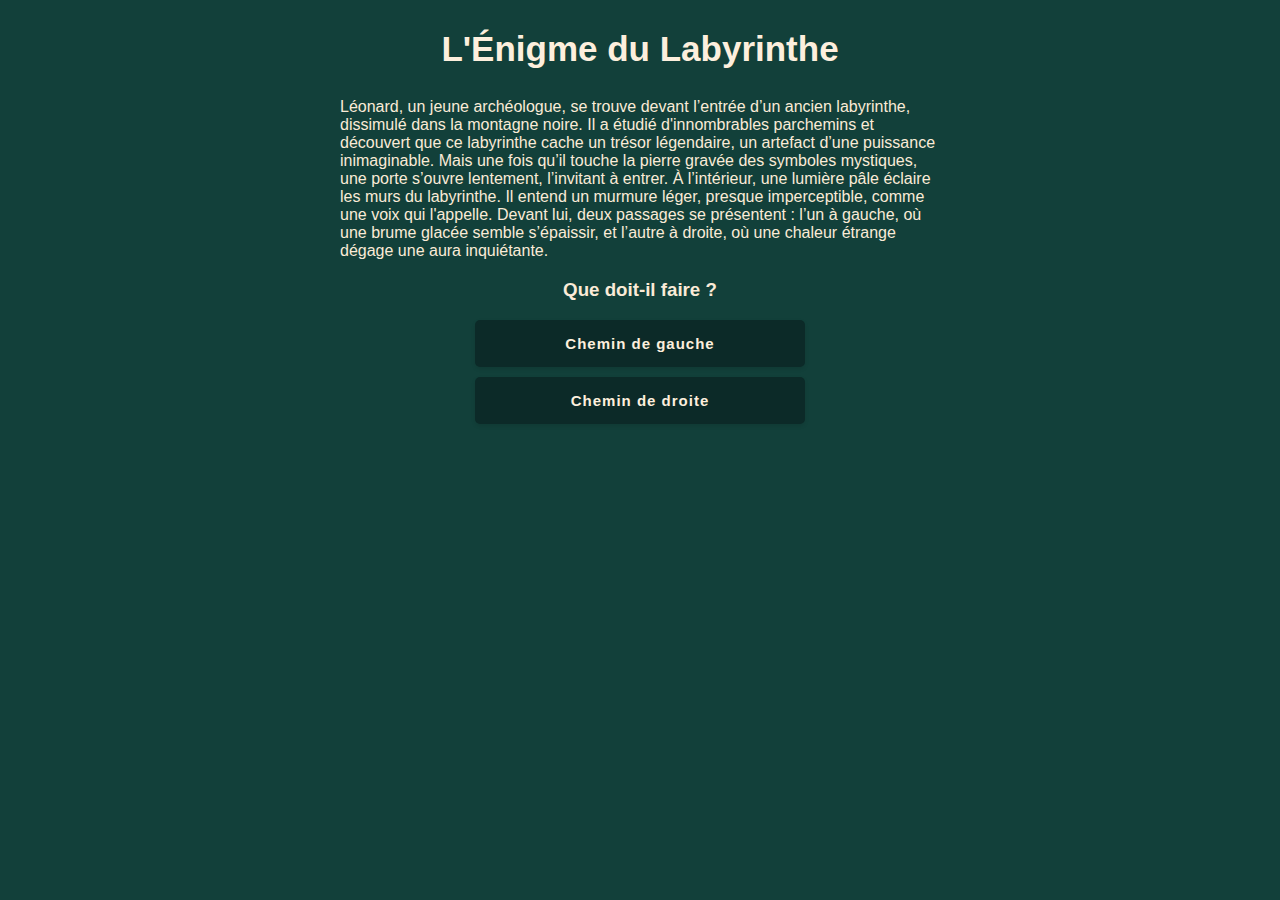
<file: projet/mon_histoire/index.html>
<!DOCTYPE html>
<html lang="fr">
  <head>
    <meta charset="UTF-8" />
    <meta name="viewport" content="width=device-width, initial-scale=1.0" />
    <title><grand-place></grand-place></title>
    <link rel="stylesheet" href="styles.css" />
  </head>
  <body>
    <h2>L'Énigme du Labyrinthe</h2>
    <div>
      <p>
        Léonard, un jeune archéologue, se trouve devant l’entrée d’un ancien
        labyrinthe, dissimulé dans la montagne noire. Il a étudié d'innombrables
        parchemins et découvert que ce labyrinthe cache un trésor légendaire, un
        artefact d’une puissance inimaginable. Mais une fois qu’il touche la
        pierre gravée des symboles mystiques, une porte s’ouvre lentement,
        l’invitant à entrer. À l’intérieur, une lumière pâle éclaire les murs du
        labyrinthe. Il entend un murmure léger, presque imperceptible, comme une
        voix qui l'appelle. Devant lui, deux passages se présentent : l’un à
        gauche, où une brume glacée semble s’épaissir, et l’autre à droite, où
        une chaleur étrange dégage une aura inquiétante.
      </p>

      <h3>Que doit-il faire ?</h3>
      <a href="page_option1.html" class="button">Chemin de gauche</a>
      <a href="option2.html" class="button">Chemin de droite</a>
    </div>
  </body>
</html>
</file>
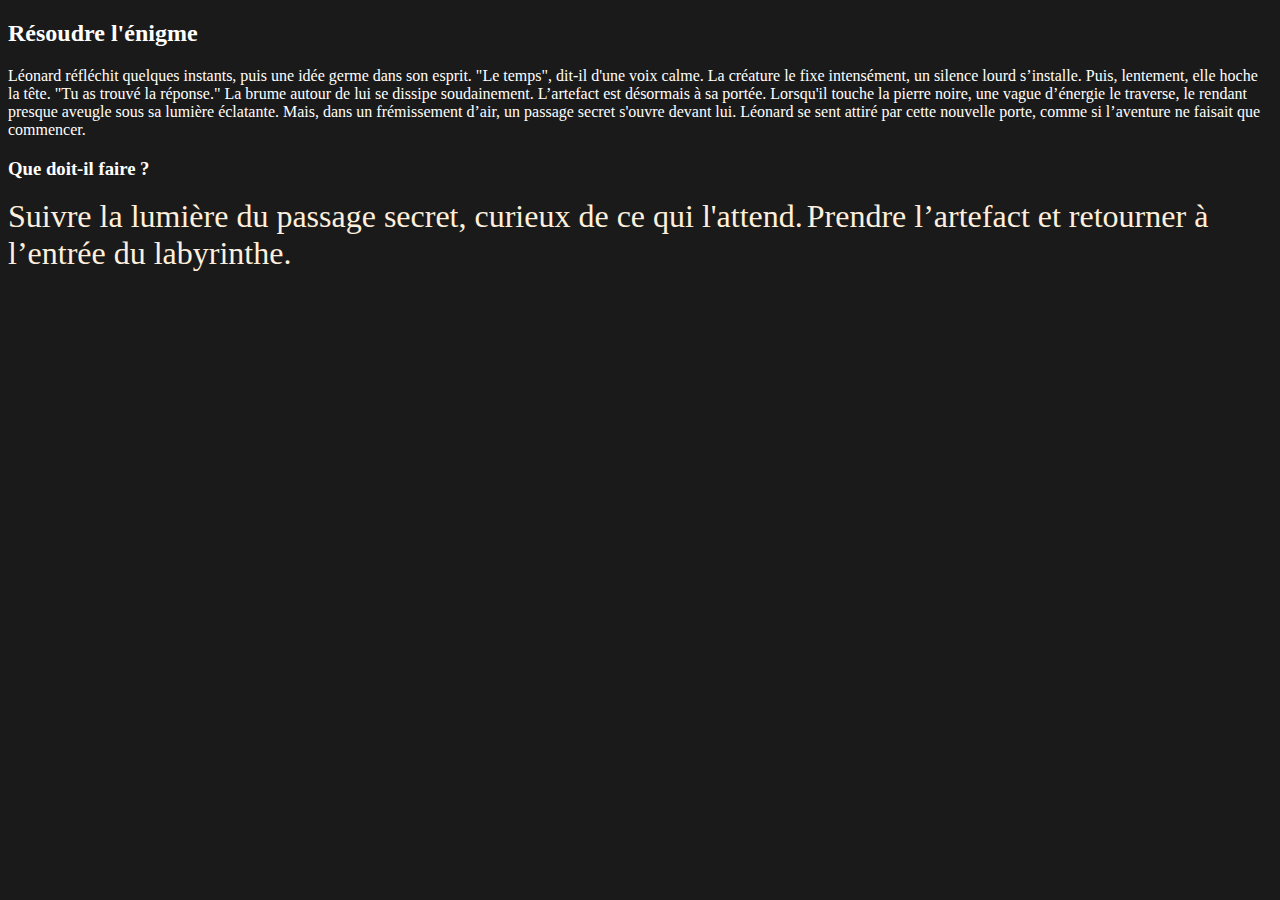
<file: option1_1.html>
<!DOCTYPE html>
<html lang="fr">
  <head>
    <meta charset="UTF-8" />
    <meta name="viewport" content="width=device-width, initial-scale=1.0" />
    <title><grand-place></grand-place></title>
    <link rel="stylesheet" href="styles.css" />
  </head>
  <body>
    <h2>Résoudre l'énigme</h2>

    <p>
      Léonard réfléchit quelques instants, puis une idée germe dans son esprit.
      "Le temps", dit-il d'une voix calme. La créature le fixe intensément, un
      silence lourd s’installe. Puis, lentement, elle hoche la tête. "Tu as
      trouvé la réponse." La brume autour de lui se dissipe soudainement.
      L’artefact est désormais à sa portée. Lorsqu'il touche la pierre noire,
      une vague d’énergie le traverse, le rendant presque aveugle sous sa
      lumière éclatante. Mais, dans un frémissement d’air, un passage secret
      s'ouvre devant lui. Léonard se sent attiré par cette nouvelle porte, comme
      si l’aventure ne faisait que commencer.
    </p>

    <h3>Que doit-il faire ?</h3>

    <a href="" class="button"
      >Suivre la lumière du passage secret, curieux de ce qui l'attend.</a
    >
    <a href="" class="button"
      >Prendre l’artefact et retourner à l’entrée du labyrinthe.</a
    >
  </body>
</html>
</file>
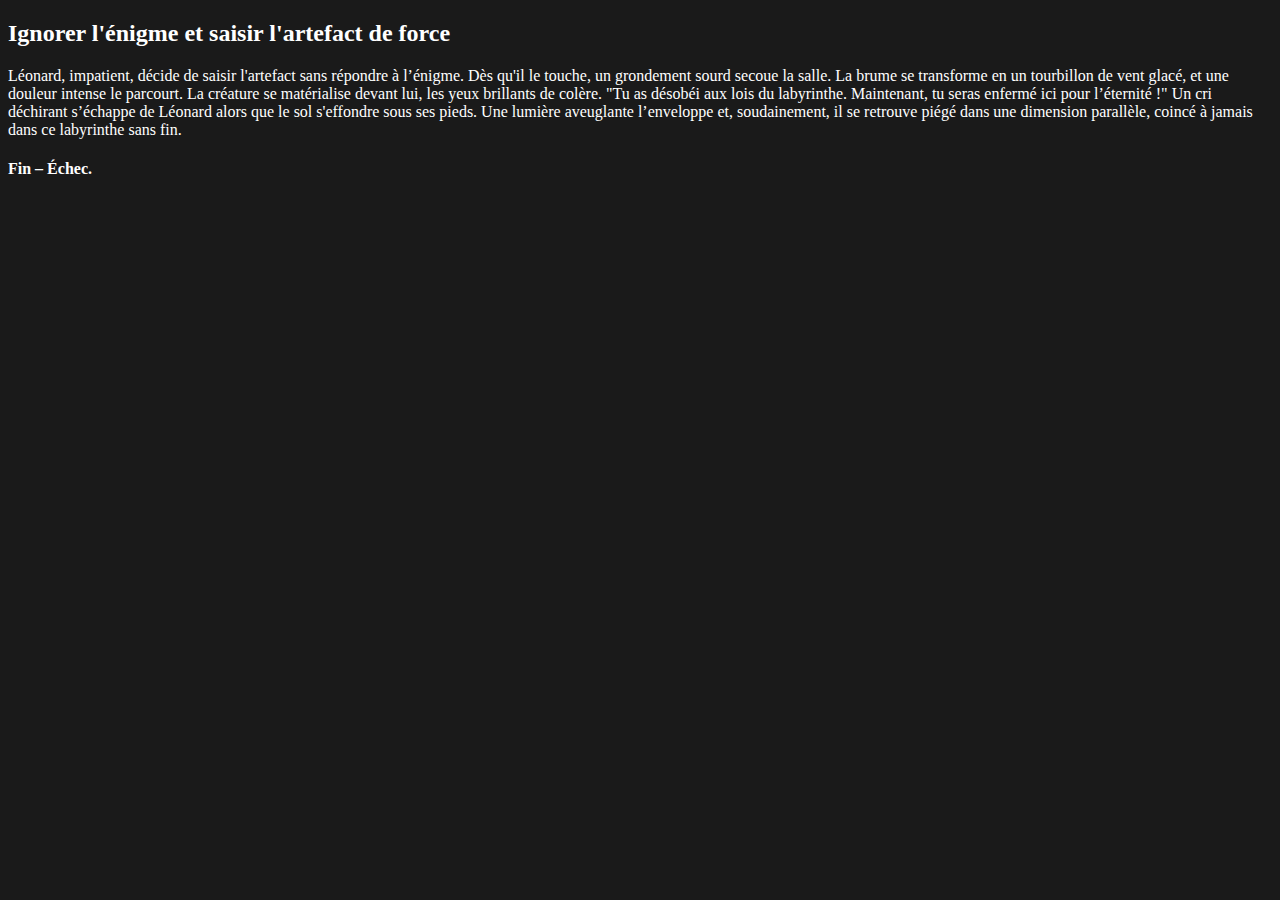
<file: option1_2.html>
<!DOCTYPE html>
<html lang="fr">
<head>
    <meta charset="UTF-8">
    <meta name="viewport" content="width=device-width, initial-scale=1.0">
    <title><grand-place></grand-place></title>
    <link rel="stylesheet" href="styles.css">
</head>
<body>
    
</div>
<h2>Ignorer l'énigme et saisir l'artefact de force</h2>

<p>Léonard, impatient, décide de saisir l'artefact sans répondre à l’énigme. Dès qu'il le touche, un grondement sourd secoue la salle. La brume se transforme en un tourbillon de vent glacé, et une douleur intense le parcourt.

    La créature se matérialise devant lui, les yeux brillants de colère. "Tu as désobéi aux lois du labyrinthe. Maintenant, tu seras enfermé ici pour l’éternité !"
    
    Un cri déchirant s’échappe de Léonard alors que le sol s'effondre sous ses pieds. Une lumière aveuglante l’enveloppe et, soudainement, il se retrouve piégé dans une dimension parallèle, coincé à jamais dans ce labyrinthe sans fin.</p>



<h4>Fin – Échec.</h4>
</div>

    
</body>
</html>
</file>
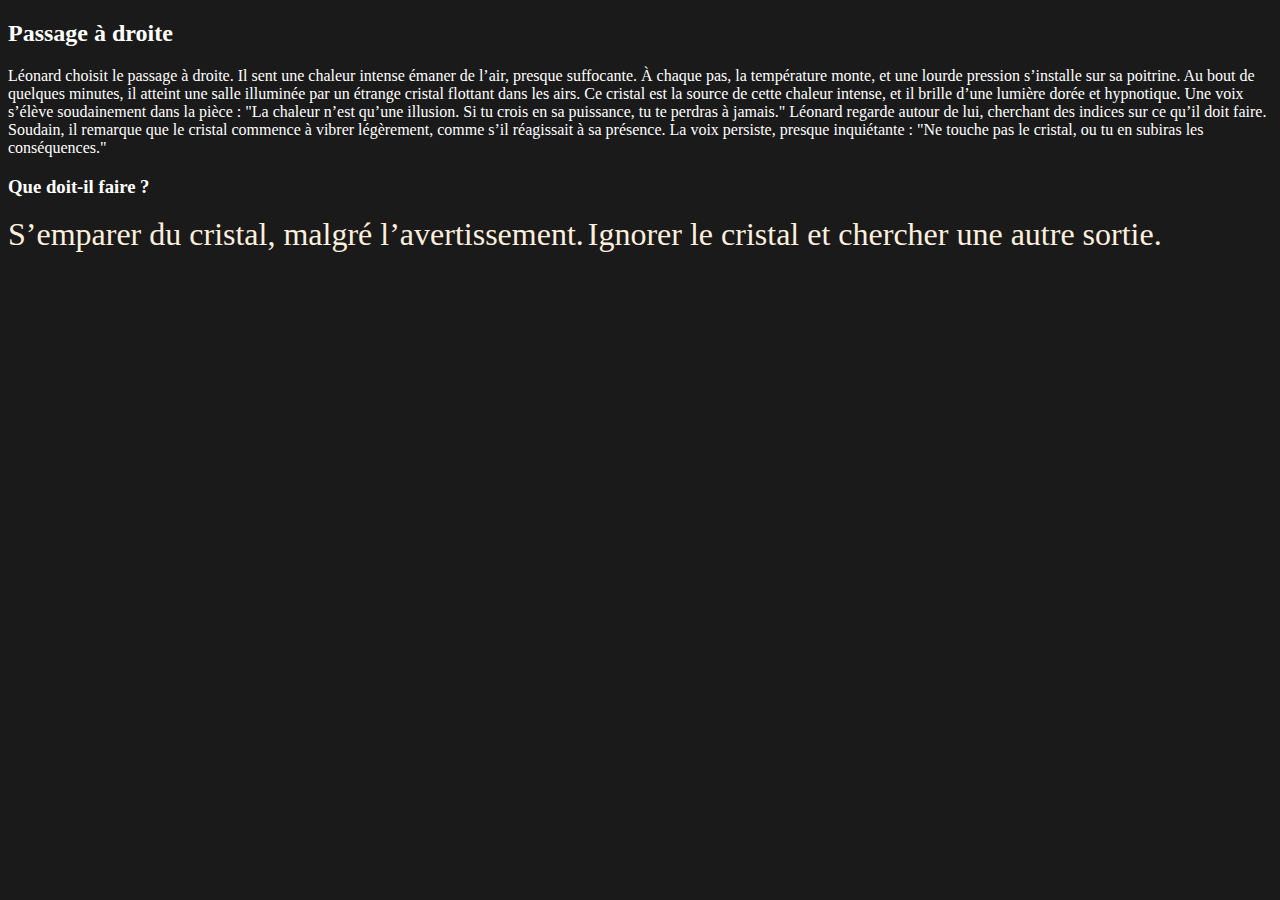
<file: option2.html>
<!DOCTYPE html>
<html lang="fr">
  <head>
    <meta charset="UTF-8" />
    <meta name="viewport" content="width=device-width, initial-scale=1.0" />
    <title><grand-place></grand-place></title>
    <link rel="stylesheet" href="styles.css" />
  </head>
  <body>
    <h2>Passage à droite</h2>

    <p>
      Léonard choisit le passage à droite. Il sent une chaleur intense émaner de
      l’air, presque suffocante. À chaque pas, la température monte, et une
      lourde pression s’installe sur sa poitrine. Au bout de quelques minutes,
      il atteint une salle illuminée par un étrange cristal flottant dans les
      airs. Ce cristal est la source de cette chaleur intense, et il brille
      d’une lumière dorée et hypnotique. Une voix s’élève soudainement dans la
      pièce : "La chaleur n’est qu’une illusion. Si tu crois en sa puissance, tu
      te perdras à jamais." Léonard regarde autour de lui, cherchant des indices
      sur ce qu’il doit faire. Soudain, il remarque que le cristal commence à
      vibrer légèrement, comme s’il réagissait à sa présence. La voix persiste,
      presque inquiétante : "Ne touche pas le cristal, ou tu en subiras les
      conséquences."
    </p>

    <h3>Que doit-il faire ?</h3>

    <a href="option2_1.html" class="button"
      >S’emparer du cristal, malgré l’avertissement.</a
    >

    <a href="option2_2.html" class="button"
      >Ignorer le cristal et chercher une autre sortie.</a
    >
  </body>
</html>
</file>
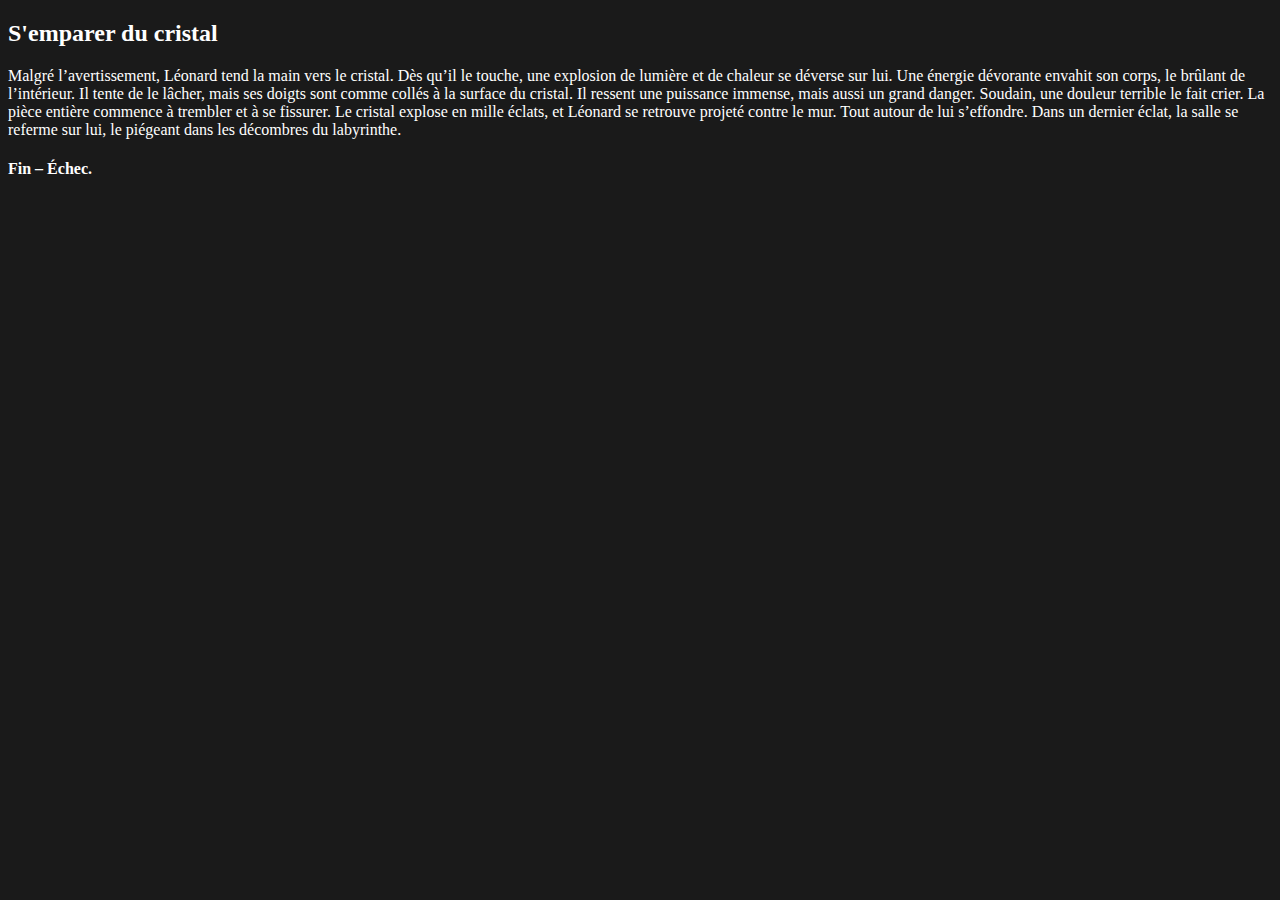
<file: option2_1.html>
<!DOCTYPE html>
<html lang="fr">
<head>
    <meta charset="UTF-8">
    <meta name="viewport" content="width=device-width, initial-scale=1.0">
    <title><grand-place></grand-place></title>
    <link rel="stylesheet" href="styles.css">
</head>
<body>

    <div><h2>S'emparer du cristal</h2>
    
        <p> Malgré l’avertissement, Léonard tend la main vers le cristal. Dès qu’il le touche, une explosion de lumière et de chaleur se déverse sur lui. Une énergie dévorante envahit son corps, le brûlant de l’intérieur. Il tente de le lâcher, mais ses doigts sont comme collés à la surface du cristal. Il ressent une puissance immense, mais aussi un grand danger.
        
            Soudain, une douleur terrible le fait crier. La pièce entière commence à trembler et à se fissurer. Le cristal explose en mille éclats, et Léonard se retrouve projeté contre le mur. Tout autour de lui s’effondre. Dans un dernier éclat, la salle se referme sur lui, le piégeant dans les décombres du labyrinthe.</p>
    
        <h4>Fin – Échec.</h4> </div>
   
        
    </body>
</html>
</file>
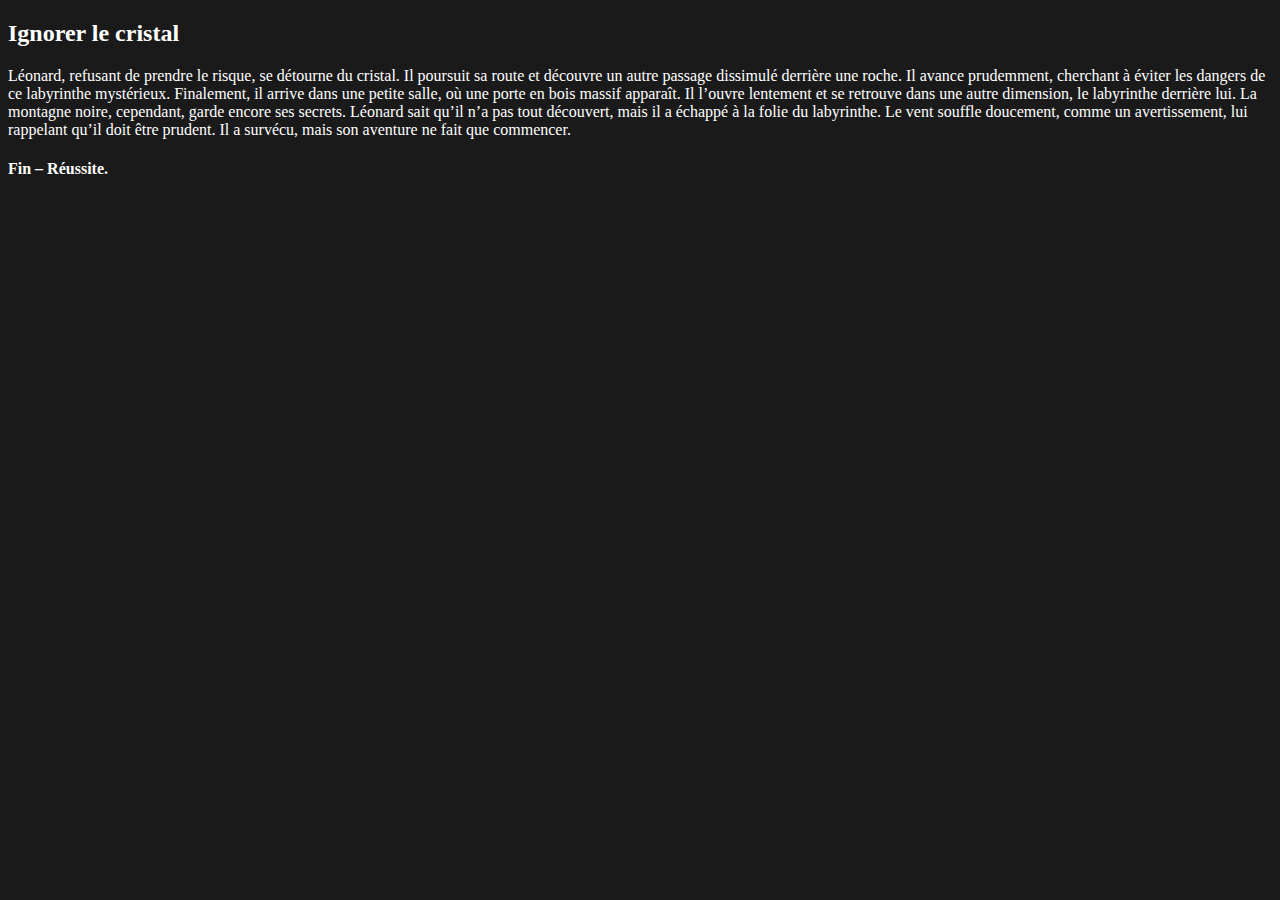
<file: option2_2.html>
<!DOCTYPE html>
<html lang="fr">
<head>
    <meta charset="UTF-8">
    <meta name="viewport" content="width=device-width, initial-scale=1.0">
    <title><grand-place></grand-place></title>
    <link rel="stylesheet" href="styles.css">
</head>
<body>
    <div></div>
<h2>Ignorer le cristal</h2>

<p>Léonard, refusant de prendre le risque, se détourne du cristal. Il poursuit sa route et découvre un autre passage dissimulé derrière une roche. Il avance prudemment, cherchant à éviter les dangers de ce labyrinthe mystérieux. Finalement, il arrive dans une petite salle, où une porte en bois massif apparaît. Il l’ouvre lentement et se retrouve dans une autre dimension, le labyrinthe derrière lui.

    La montagne noire, cependant, garde encore ses secrets. Léonard sait qu’il n’a pas tout découvert, mais il a échappé à la folie du labyrinthe. Le vent souffle doucement, comme un avertissement, lui rappelant qu’il doit être prudent. Il a survécu, mais son aventure ne fait que commencer.</p>
    
<h4>Fin – Réussite.</h4>
</div>

    
</body>
</html>
</file>
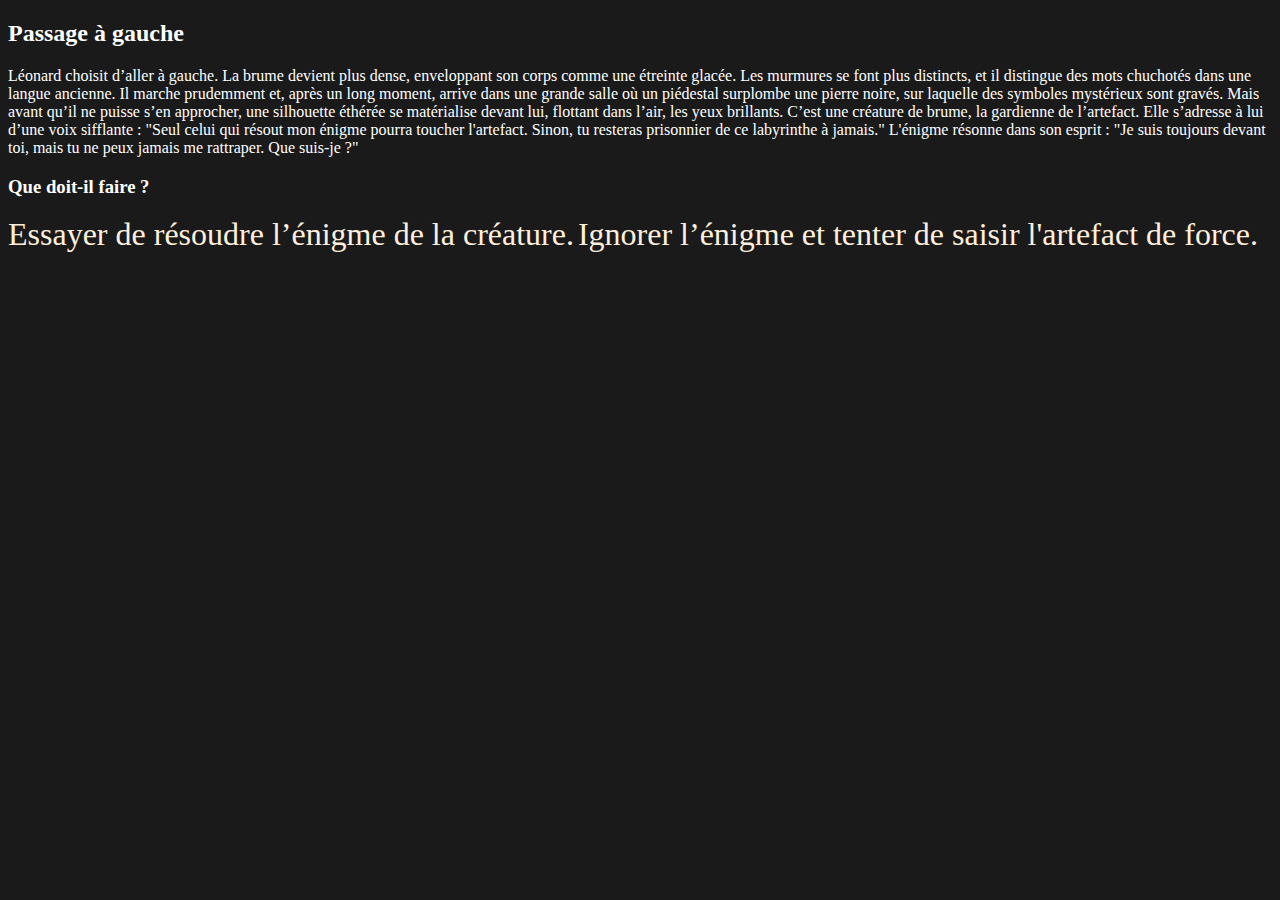
<file: page_option1.html>
<!DOCTYPE html>
<html lang="fr">
  <head>
    <meta charset="UTF-8" />
    <meta name="viewport" content="width=device-width, initial-scale=1.0" />
    <title><grand-place></grand-place></title>
    <link rel="stylesheet" href="styles.css" />
  </head>
  <body>
    <h2>Passage à gauche</h2>

    <p>
      Léonard choisit d’aller à gauche. La brume devient plus dense, enveloppant
      son corps comme une étreinte glacée. Les murmures se font plus distincts,
      et il distingue des mots chuchotés dans une langue ancienne. Il marche
      prudemment et, après un long moment, arrive dans une grande salle où un
      piédestal surplombe une pierre noire, sur laquelle des symboles mystérieux
      sont gravés. Mais avant qu’il ne puisse s’en approcher, une silhouette
      éthérée se matérialise devant lui, flottant dans l’air, les yeux
      brillants. C’est une créature de brume, la gardienne de l’artefact. Elle
      s’adresse à lui d’une voix sifflante : "Seul celui qui résout mon énigme
      pourra toucher l'artefact. Sinon, tu resteras prisonnier de ce labyrinthe
      à jamais." L'énigme résonne dans son esprit : "Je suis toujours devant
      toi, mais tu ne peux jamais me rattraper. Que suis-je ?"
    </p>

    <h3>Que doit-il faire ?</h3>

    <a href="option1_1.html" class="button"
      >Essayer de résoudre l’énigme de la créature.</a
    >

    <a href="option1_2.html" class="button"
      >Ignorer l’énigme et tenter de saisir l'artefact de force.</a
    >
  </body>
</html>
</file>
<file: projet/mon_histoire/styles.css>
body {
  background-color: #12403a;
  margin: auto;
  max-width: 700px;
}

div {
  max-width: 600px;
  margin: auto;
}

h2 {
  text-align: center;
  color: #fdefdd;
  font-size: 35px;
  font-family: helvetica, arial, sans-serif;
}

h3 {
  text-align: center;
  font-family: helvetica, arial, sans-serif;
  color: antiquewhite;
}

a {
  background-color: #0a2320;
  color: antiquewhite;
  font-family: helvetica, arial, sans-serif;
}

p {
  color: antiquewhite;
  font-family: helvetica, arial, sans-serif;
  margin: auto;
}

h4 {
  color: antiquewhite;
  font-family: helvetica, arial, sans-serif;
  font-weight: 500;
  font-size: 23px;
}

.button {
  color: #fdefdd;
  letter-spacing: 1px;
  text-align: center;
  background-color: #0c2a28;
  border-radius: 5px;
  margin-bottom: 10px;
  padding: 15px;
  font-size: 15px;
  font-weight: 600;
  font-family: helvetica, arial, sans-serif;
  text-decoration: none;
  transition: all 0.3s;
  display: block;
  box-shadow: 0 2px 4px #0000001a;
  width: 300px;
  margin-left: auto;
  margin-right: auto;
}
</file>
<file: styles.css>
body {
  color: white;
  background-color: #1a1a1a;
}

a {
  color: white;
  font-size: 32px;
  color: #fdefdd;
  text-decoration: none;
}

main {
  max-width: 600px;
  display: flex;
  flex-direction: row;
  gap: 25px;
  padding: 15px;
  background-color: #12403a;
  color: #fdefdd;
  font-size: 15px;
  font-family: helvetica;
}

img {
  width: 250px;
}

.container {
  display: flex;
  flex-direction: column;
  justify-content: baseline;
}

.header {
  display: flex;
  flex-direction: row;
  justify-content: start;
}

.paragraphe {
  display: flex;
  flex-direction: column;
  justify-content: end;
  gap: 5px;
}

p {
  margin: 0px;
  margin-top: 5px;
}
.nom {
  margin-top: 60px;
}
</file>
